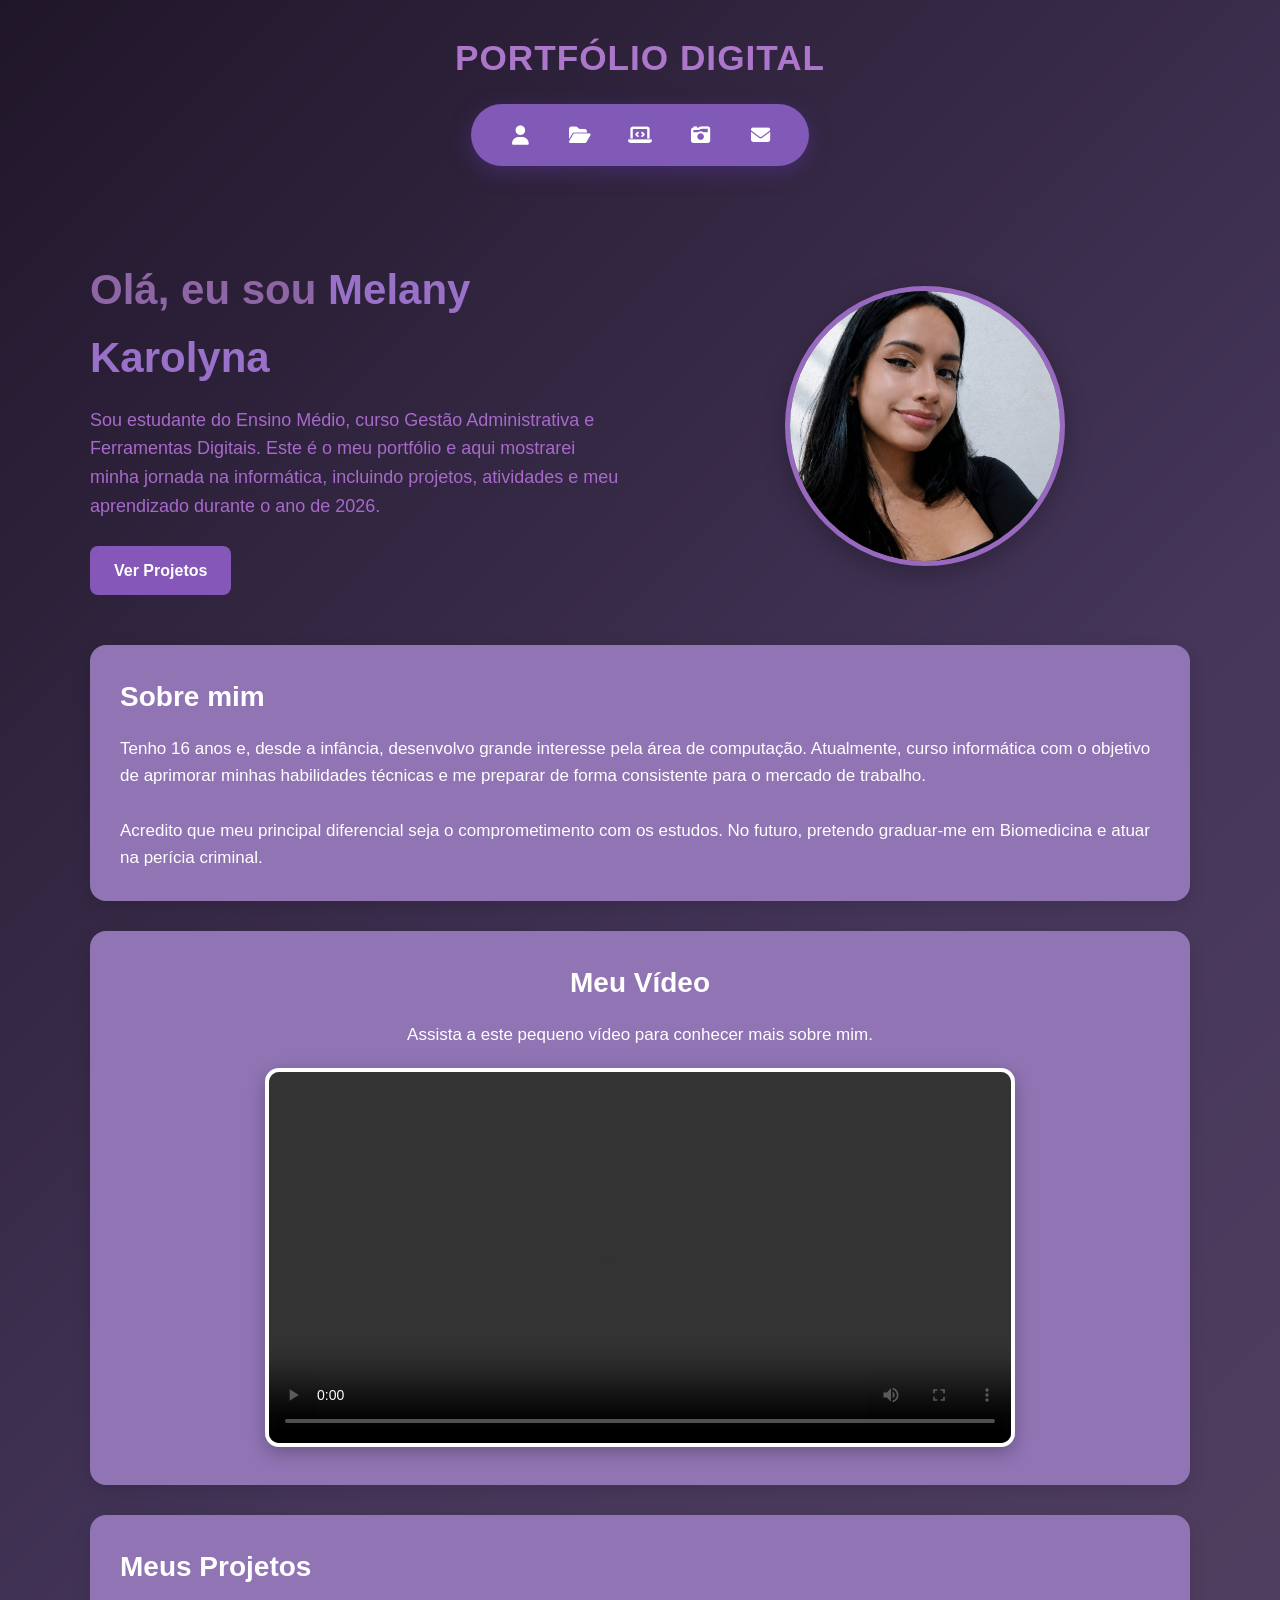
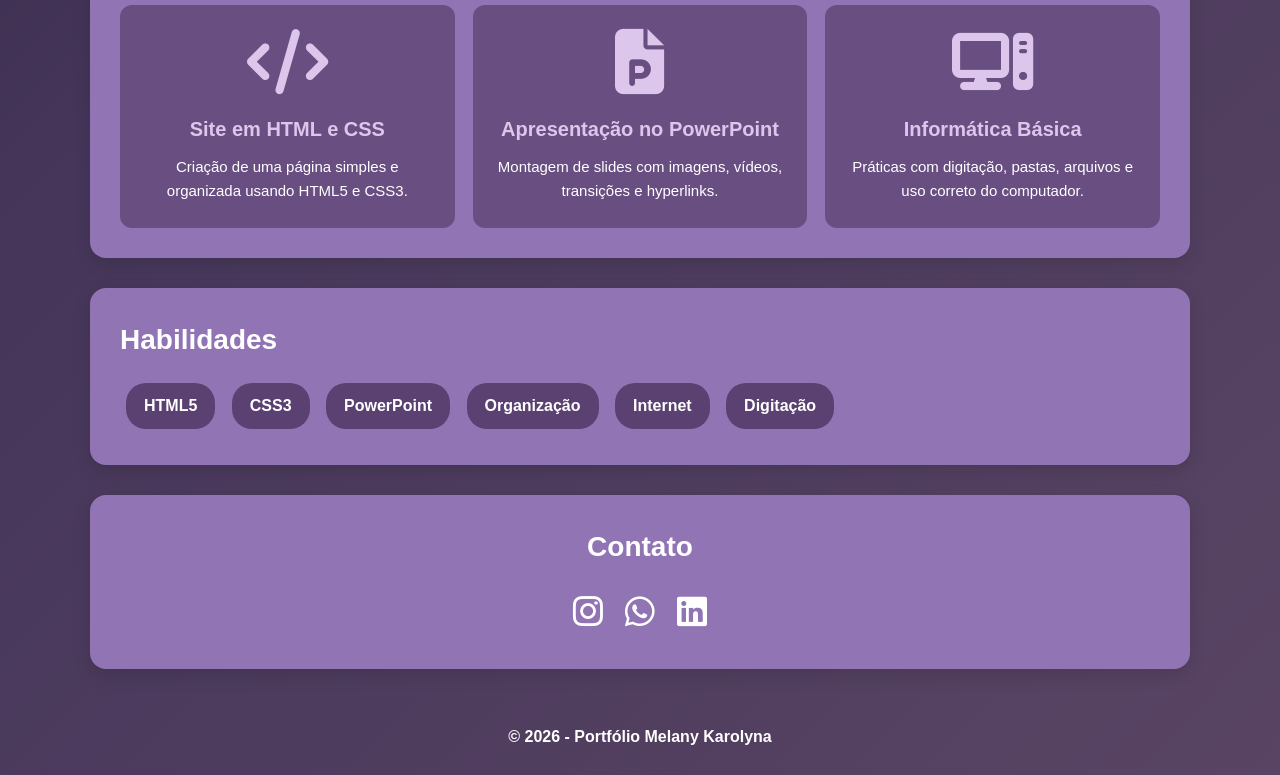
<file: index.html>
<!DOCTYPE html>
<html lang="pt-BR">
<head>
    <meta charset="UTF-8">
    <meta name="viewport" content="width=device-width, initial-scale=1.0">
    <title>Portfólio da Melany Karolyna</title>

    <!-- Ícones online Font Awesome -->
    <link rel="stylesheet" href="https://cdnjs.cloudflare.com/ajax/libs/font-awesome/6.5.0/css/all.min.css">

    <!-- CSS principal -->
    <link rel="stylesheet" href="css/body-p.css">
    <link rel="stylesheet" href="css/header-p.css">
    <link rel="stylesheet" href="css/reset-p.css">
</head>

<body>

    <header class="header-portfolio">
        <h1>Portfólio Digital</h1>

        <nav class="nav-container">
            <a href="#sobre" title="Sobre Mim">
                <i class="fa-solid fa-user"></i>
            </a>

            <a href="#projetos" title="Projetos">
                <i class="fa-solid fa-folder-open"></i>
            </a>

            <a href="#habilidades" title="Habilidades">
                <i class="fa-solid fa-laptop-code"></i>
            </a>

            <a href="memorias.html" title="Memórias">
                <i class="fa-solid fa-camera-retro"></i>
            </a>

            <a href="#contato" title="Contato">
                <i class="fa-solid fa-envelope"></i>
            </a>
        </nav>
    </header>

    <main class="container">

        <section class="hero">
            <div class="hero-texto">
                <h1>Olá, eu sou <span>Melany Karolyna</span></h1>

                <p>
                    Sou estudante do Ensino Médio, curso Gestão Administrativa e Ferramentas Digitais.
                    Este é o meu portfólio e aqui mostrarei minha jornada na informática,
                    incluindo projetos, atividades e meu aprendizado durante o ano de 2026.
                </p>

                <a href="#projetos" class="botao">Ver Projetos</a>
            </div>

            <div class="hero-foto">
                <img src="img/melany.jpeg" alt="Foto da aluna Melany">
            </div>
        </section>

        <section id="sobre" class="card sobre">
            <h2>Sobre mim</h2>

            <p>
                Tenho 16 anos e, desde a infância, desenvolvo grande interesse pela área de computação.
                Atualmente, curso informática com o objetivo de aprimorar minhas habilidades técnicas
                e me preparar de forma consistente para o mercado de trabalho.
                <br><br>
                Acredito que meu principal diferencial seja o comprometimento com os estudos.
                No futuro, pretendo graduar-me em Biomedicina e atuar na perícia criminal.
            </p>
        </section>

        <section id="apresentacao" class="card apresentacao">
            <h2>Meu Vídeo</h2>

            <p>Assista a este pequeno vídeo para conhecer mais sobre mim.</p>

            <video controls class="video-portfolio">
                <source src="video/melany.mp4" type="video/mp4">
                Seu navegador não suporta a reprodução de vídeo.
            </video>
        </section>

        <section id="projetos" class="card">
            <h2>Meus Projetos</h2>

            <div class="projetos">

                <div class="projeto">
                    <i class="fa-solid fa-code icone-projeto"></i>
                    <h3>Site em HTML e CSS</h3>
                    <p>Criação de uma página simples e organizada usando HTML5 e CSS3.</p>
                </div>

                <div class="projeto">
                    <i class="fa-solid fa-file-powerpoint icone-projeto"></i>
                    <h3>Apresentação no PowerPoint</h3>
                    <p>Montagem de slides com imagens, vídeos, transições e hyperlinks.</p>
                </div>

                <div class="projeto">
                    <i class="fa-solid fa-computer icone-projeto"></i>
                    <h3>Informática Básica</h3>
                    <p>Práticas com digitação, pastas, arquivos e uso correto do computador.</p>
                </div>

            </div>
        </section>

        <section id="habilidades" class="card habilidades">
            <h2>Habilidades</h2>

            <ul>
                <li>HTML5</li>
                <li>CSS3</li>
                <li>PowerPoint</li>
                <li>Organização</li>
                <li>Internet</li>
                <li>Digitação</li>
            </ul>
        </section>

        <section id="contato" class="card contato">
            <h2>Contato</h2>

            <div class="redes">
                <a href="https://www.instagram.com/k.lyna01/" target="_blank" title="Instagram">
                    <i class="fab fa-instagram"></i>
                </a>

                <a href="https://wa.link/hsvfby" target="_blank" title="WhatsApp">
                    <i class="fab fa-whatsapp"></i>
                </a>

                <a href="#" target="_blank" title="LinkedIn">
                    <i class="fab fa-linkedin"></i>
                </a>
            </div>
        </section>

    </main>

 <button id="topo" onclick="voltarTopo()" title="Voltar ao Topo">
    <i class="fa-solid fa-chevron-up"></i>
</button>
    <footer>
        <p>&copy; 2026 - Portfólio Melany Karolyna</p>
    </footer>

    <script>// Função para voltar ao topo da página
function voltarTopo() {
    window.scrollTo({
        top: 0,
        behavior: "smooth"
    });
}

// Mostrar ou esconder o botão de voltar ao topo
window.addEventListener("scroll", function () {
    const botaoTopo = document.getElementById("topo");

    if (document.documentElement.scrollTop > 200 || document.body.scrollTop > 200) {
        botaoTopo.style.display = "block";
    } else {
        botaoTopo.style.display = "none";
    }
});</script>

</body>

<script src="https://vlibras.gov.br/app/vlibras-plugin.js"></script>

<script>
  new window.VLibras.Widget(
    'https://vlibras.gov.br/app',
    'https://vlibras.gov.br/config/default_logo.json',
    'random',
    'R'
  );
</script>

</html>
</file>
<file: css/body-p.css>
body {
      background: linear-gradient(135deg, #201629, #45365a, #594463);
      color: #ffffff;
      line-height: 1.6;
    }
</file>
<file: css/header-p.css>
/* RESET */
* {
    margin: 0;
    padding: 0;
    box-sizing: border-box;
}

/* ESTRUTURA GERAL */
html {
    scroll-behavior: smooth;
}

body {
    background-color: #f3f0f7;
    font-family: 'Segoe UI', Arial, sans-serif;
    color: #a769ca;
}

.container {
    width: 90%;
    max-width: 1100px;
    margin: auto;
}

/* CABEÇALHO */
.header-portfolio {
    display: flex;
    flex-direction: column;
    align-items: center;
    gap: 18px;
    margin: 30px 0 40px;
    text-align: center;
}

.header-portfolio h1 {
    color: #ac77ca;
    font-size: 2.2rem;
    text-transform: uppercase;
    letter-spacing: 1px;
}

.nav-container {
    display: flex;
    justify-content: center;
    align-items: center;
    gap: 22px;
    padding: 12px 30px;
    background-color: #8159b6;
    border-radius: 50px;
    box-shadow: 0 6px 20px rgba(86, 52, 141, 0.5);
}

.nav-container a {
    color: #ffffff;
    font-size: 1.2rem;
    text-decoration: none;
    display: flex;
    align-items: center;
    justify-content: center;
    width: 38px;
    height: 38px;
    border-radius: 50%;
    transition: 0.3s;
}

.nav-container a:hover {
    background-color: #ddc6ec;
    color: #7d5992;
    transform: scale(1.1);
}

/* HERO */
.hero {
    display: flex;
    align-items: center;
    justify-content: space-between;
    gap: 40px;
    padding: 50px 0;
    flex-wrap: wrap;
}

.hero-texto {
    flex: 1;
    min-width: 280px;
}

.hero-texto h1 {
    font-size: 42px;
    margin-bottom: 15px;
    color: #8e66a5;
}

.hero-texto h1 span {
    color: #9a71c9;
}

.hero-texto p {
    font-size: 18px;
    line-height: 1.6;
    margin-bottom: 25px;
}

.botao {
    display: inline-block;
    background-color: #8457b8;
    color: #ffffff;
    text-decoration: none;
    padding: 12px 24px;
    border-radius: 8px;
    font-weight: bold;
    transition: 0.3s;
}

.botao:hover {
    background-color: #50375e;
    transform: scale(1.05);
}

.hero-foto {
    display: flex;
    justify-content: center;
    flex: 1;
    min-width: 280px;
}

.hero-foto img {
    width: 280px;
    height: 280px;
    object-fit: cover;
    border-radius: 50%;
    border: 5px solid #9969c0;
    box-shadow: 0 8px 25px rgba(0, 0, 0, 0.25);
}

/* CARDS */
.card {
    background-color: #9074b4;
    padding: 30px;
    border-radius: 16px;
    margin-bottom: 30px;
    color: #ffffff;
    box-shadow: 0 6px 18px rgba(0, 0, 0, 0.12);
}

.card h2 {
    color: #ffffff;
    margin-bottom: 15px;
    font-size: 28px;
}

.card p {
    line-height: 1.6;
    font-size: 17px;
}

/* VÍDEO */
.apresentacao {
    text-align: center;
}

.apresentacao p {
    margin-bottom: 20px;
}

.video-portfolio {
    width: 100%;
    max-width: 750px;
    border-radius: 14px;
    border: 4px solid #ffffff;
    box-shadow: 0 6px 18px rgba(0, 0, 0, 0.25);
}

/* PROJETOS */
.projetos {
    display: grid;
    grid-template-columns: repeat(3, 1fr);
    gap: 18px;
}

.projeto {
    background-color: #694f81;
    padding: 25px 20px;
    border-radius: 12px;
    text-align: center;
    transition: 0.3s;
}

.projeto:hover {
    transform: translateY(-5px);
    background-color: #5a4172;
}

.icone-projeto {
    font-size: 65px;
    color: #ddc6ec;
    margin-bottom: 18px;
    display: block;
    text-align: center;
    transition: 0.3s;
}

.projeto:hover .icone-projeto {
    color: #ffffff;
    transform: scale(1.15);
}

.projeto h3 {
    color: #ddc6ec;
    margin-bottom: 10px;
    font-size: 20px;
}

.projeto p {
    font-size: 15px;
}

/* HABILIDADES */
.habilidades ul {
    list-style: none;
}

.habilidades li {
    background-color: #5a4172;
    padding: 10px 18px;
    border-radius: 20px;
    display: inline-block;
    margin: 6px;
    font-weight: bold;
}

/* CONTATO */
.contato {
    text-align: center;
}

.redes {
    display: flex;
    align-items: center;
    justify-content: center;
    gap: 22px;
}

.redes a {
    font-size: 34px;
    color: #ffffff;
    transition: 0.3s;
}

.redes a:hover {
    color: #ddc6ec;
    transform: scale(1.15);
}

/* FOOTER */
footer {
    text-align: center;
    padding: 25px;
    color: #ffffff;
    font-weight: bold;
}

/* BOTÃO VOLTAR AO TOPO */
#topo {
    position: fixed;
    bottom: 30px;
    right: 30px;

    width: 50px;
    height: 50px;

    background-color: #8159b6;
    color: #ffffff;

    border: none;
    border-radius: 50%;

    cursor: pointer;
    display: none;

    z-index: 999;
    transition: 0.3s;

    box-shadow: 0 4px 10px rgba(0, 0, 0, 0.3);
}

#topo:hover {
    background-color: #50375e;
    transform: scale(1.1);
}

#topo i {
    font-size: 20px;
}

/* RESPONSIVIDADE */
@media (max-width: 900px) {
    .projetos {
        grid-template-columns: repeat(2, 1fr);
    }

    .hero-texto h1 {
        font-size: 34px;
    }
}

@media (max-width: 600px) {
    .nav-container {
        gap: 12px;
        padding: 10px 18px;
    }

    .hero {
        text-align: center;
        padding: 30px 0;
    }

    .hero-texto h1 {
        font-size: 30px;
    }

    .hero-texto p {
        font-size: 16px;
    }

    .projetos {
        grid-template-columns: 1fr;
    }

    .card {
        padding: 22px;
    }

    .hero-foto img {
        width: 230px;
        height: 230px;
    }
}
</file>
